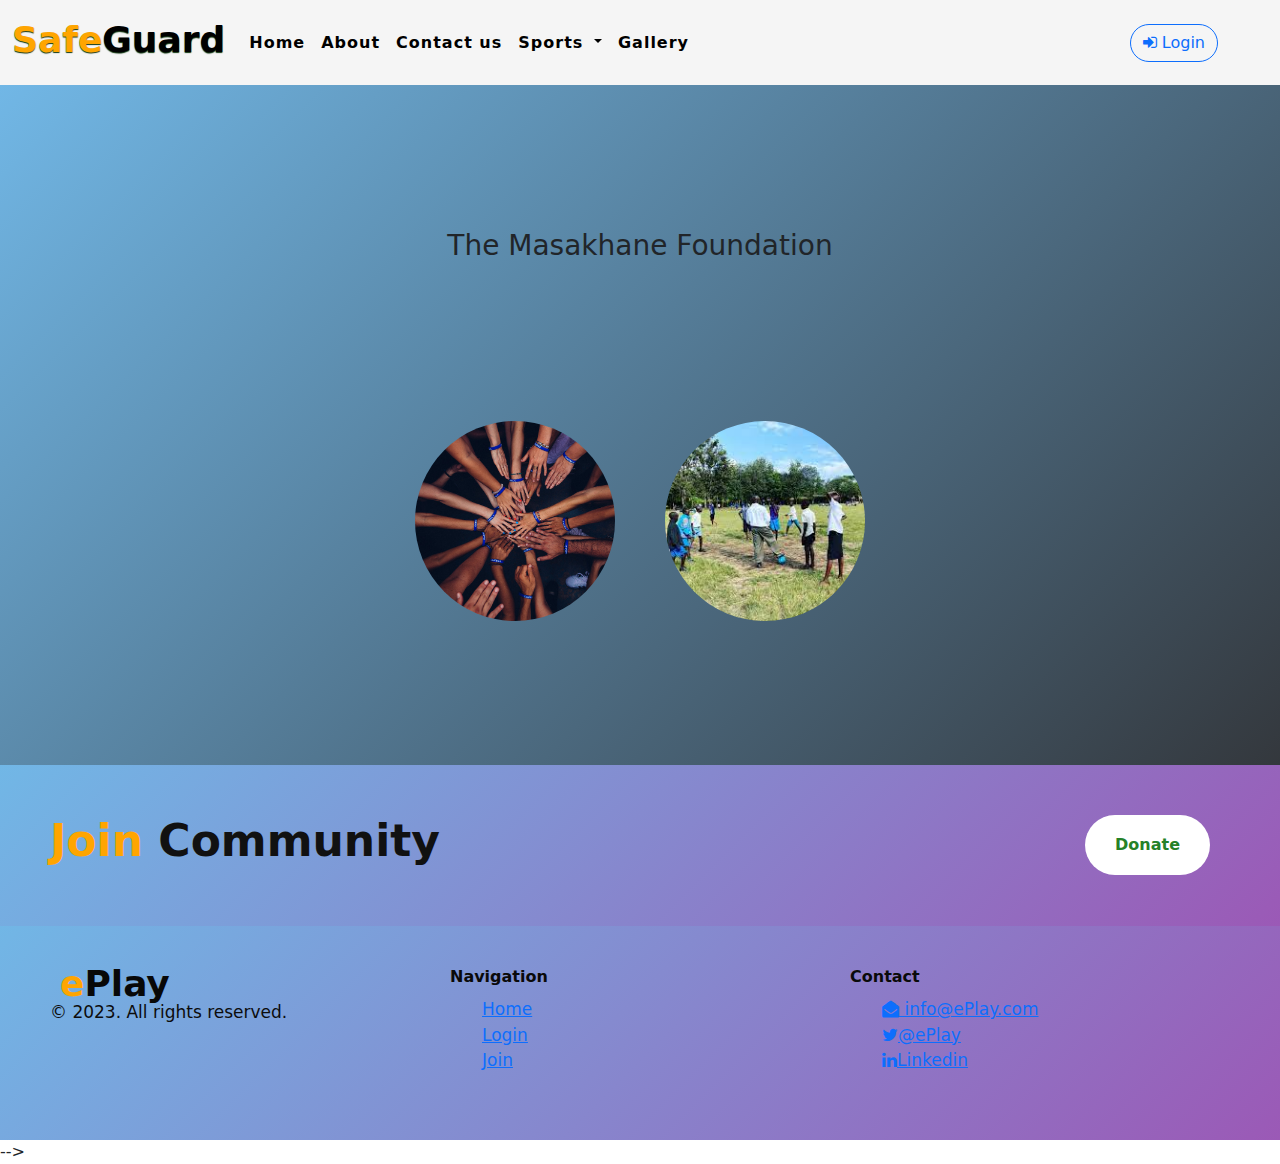
<file: index.html>
<!DOCTYPE html>
    <html lang="en">
<head>
    <meta charset="utf-8">
    <meta name="viewpoirt" content="width=device-width">
    <title>
        SafeGuard
    </title>
    <link rel="stylesheet" href="Style.css">
    <link src="loginpage.html">
    <link rel="stylesheet" href="https://cdnjs.cloudflare.com/ajax/libs/font-awesome/4.7.0/css/font-awesome.min.css">
    <link href="https://cdn.jsdelivr.net/npm/bootstrap@5.3.2/dist/css/bootstrap.min.css" rel="stylesheet">
    <link rel="preconnect" href="https://fonts.gstatic.com">
    <link href="https://fonts.googleapis.com/css2?family=Poppins:wght@100;300;400;600;800&display=swap" rel="stylesheet">
    <!--navbar start-->
    <nav class="navbar navbar-expand-lg " id="navbar">
        <div class="container-fluid">
          <a class="navbar-brand" href="index.html" id="logo"><span>Safe</span>Guard</a>
          <button class="navbar-toggler" type="button" data-bs-toggle="collapse" data-bs-target="#mynavbar">
            <span class="navbar-toggler-icon"></span>
          </button>
          <div class="collapse navbar-collapse" id="mynavbar">
            <ul class="navbar-nav me-auto">
              <li class="nav-item">
                <a class="nav-link active" href="index.html">Home</a>
              </li>
              <li class="nav-item">
                <a class="nav-link" href="About.html">About</a>
              </li>
              <li class="nav-item">
                <a class="nav-link" href="Contact.html">Contact us</a>
              </li>
              <li class="nav-item dropdown">
                <a class="nav-link dropdown-toggle"href="#"id="navbarDropdownMenuLink" role=" button" 
                data-bs-toggle="dropdown" aria-expanded="true">
                  Sports
                </a>
                   <ul class="dropdown-menu"aria-labelledby="navbarDropdownMenuLink">
                    <li><a class="dropdown-item"href="#">Football</a></li>
                    <li><a class="dropdown-item" href="#">Netball</a></li>
                    
                </ul>
             </li>
             <li class="nav-item">
              <a class="nav-link" href="Contact.html">Gallery</a>
            </li>
              
            </ul>
            <div class="d-flex justify-content-center ">            
              <a class="btn btn-outline-primary rounded-pill ms-2" class="fixed-element"href="loginpage.html" style="border-radius: 10%;">
                <i class="fa fa-sign-in"></i> Login</a>
            </div>
          </div> 
        </div>
      </nav>
    <!--navbar end-->
</head>
<body>
<!--home section start-->
<!--<form action="#">
  <div id="searchBarWrap">
  <div class="form-input">
    <input type="search" placeholder="Search sport">
    <button type="submit" class="search-btn"><i class='fa fa-search' ></i></button>
  </div>
  </div>
</form> -->
<div class="home">
    <h3 class="heading-1">The Masakhane Foundation</h3>
     <div class="rounded-image">
      <img src="./Frontend/background/image-asset-1.jpg" alt="shaking hands">
     
      <img src="./Frontend/background/image-asset-2.jpg" alt="shaking hands">
      </div>
      
  </section>
  
</div>
<!--breaking knews section end-->
<!--Home section end-->

<!--Footer start here-->
<footer class="footer">
  <div class="start-learning">
      <div class="footer-start">
          <div class="texts">
              <h2 class="section-title"><span>Join</span> Community</h2>
              <h3 class="section-sub-heading">
                  
              </h3>
          </div>
          <a href="Donate.js" class="button">
              <span class="label">Donate</span>
          </a>
      </div>
  </div>

  <div class="inner">
      <div class="column is-logo">
              <div class="logo">
                
              </div>
              <div class="logo-info">
                  <div class="text"><span>e</span><b>Play</b></div>
                  <span class="copyright">© 2023. All rights reserved.</span>
              </div>
          
      </div>
      <div class="column is-nav">
          <div class="column-title">Navigation</div>
          <ul>
              <li><a href="#">Home</a></li>
              <li><a href="login.html">Login</a></li>
              <li><a href="register.html">Join</a></li>
          </ul>
      </div>

      <div class="column is-nav">
          <div class="column-title">Contact</div>
          <ul>
              <li><a href="#"><i class="fa fa-envelope-open"></i> info@ePlay.com</a></li>
              <li><a href="#"><i class="fa fa-twitter"></i>@ePlay</a></li>
              <li><a href="#"><i class="fa fa-linkedin"></i>Linkedin</a></li>
          </ul>
          </ul>
      </div>
  </div>
</footer>
 -->
</body>
<script src="https://cdn.jsdelivr.net/npm/bootstrap@5.3.2/dist/js/bootstrap.bundle.min.js"></script>
<script src="App.js"></script>
 </html>
</file>
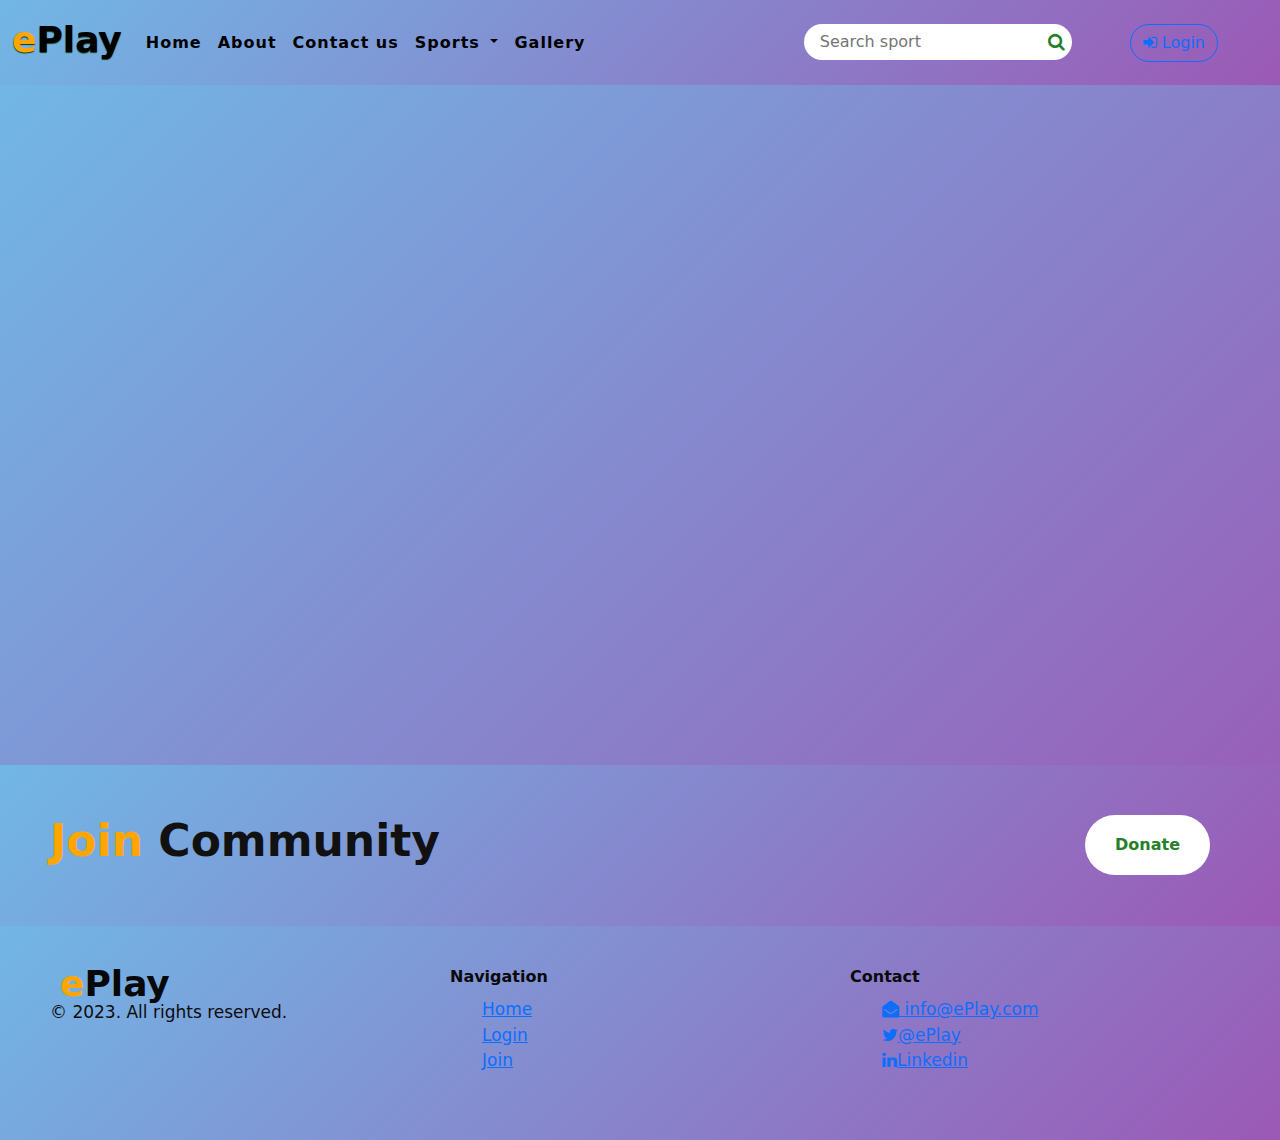
<file: Frontend/index.html>
<!DOCTYPE html>
    <html lang="en">
<head>
    <meta charset="utf-8">
    <meta name="viewpoirt" content="width=device-width">
    <title>
        ePlay
    </title>
    <link rel="stylesheet" href="Style.css">
    <link src="loginpage.html">
    <link rel="stylesheet" href="https://cdnjs.cloudflare.com/ajax/libs/font-awesome/4.7.0/css/font-awesome.min.css">
    <link href="https://cdn.jsdelivr.net/npm/bootstrap@5.3.2/dist/css/bootstrap.min.css" rel="stylesheet">
    <link rel="preconnect" href="https://fonts.gstatic.com">
    <link href="https://fonts.googleapis.com/css2?family=Poppins:wght@100;300;400;600;800&display=swap" rel="stylesheet">
    <!--navbar start-->
    <nav class="navbar navbar-expand-lg " id="navbar">
        <div class="container-fluid">
          <a class="navbar-brand" href="index.html" id="logo"><span>e</span>Play</a>
          <button class="navbar-toggler" type="button" data-bs-toggle="collapse" data-bs-target="#mynavbar">
            <span class="navbar-toggler-icon"></span>
          </button>
          <div class="collapse navbar-collapse" id="mynavbar">
            <ul class="navbar-nav me-auto">
              <li class="nav-item">
                <a class="nav-link active" href="index.html">Home</a>
              </li>
              <li class="nav-item">
                <a class="nav-link" href="About.html">About</a>
              </li>
              <li class="nav-item">
                <a class="nav-link" href="Contact.html">Contact us</a>
              </li>
              <li class="nav-item dropdown">
                <a class="nav-link dropdown-toggle"href="#"id="navbarDropdownMenuLink" role=" button" 
                data-bs-toggle="dropdown" aria-expanded="true">
                  Sports
                </a>
                   <ul class="dropdown-menu"aria-labelledby="navbarDropdownMenuLink">
                    <li><a class="dropdown-item"href="#">Football</a></li>
                    <li><a class="dropdown-item" href="#">Netball</a></li>
                    
                </ul>
             </li>
             <li class="nav-item">
              <a class="nav-link" href="Contact.html">Gallery</a>
            </li>
              
            </ul>
            <div class="d-flex justify-content-center ">
              <form action="#">
                <div class="form-input">
                  <input type="search" placeholder="Search sport">
                  <button type="submit" class="search-btn"><i class='fa fa-search' ></i></button>
                </div>
              </form>             
              <a class="btn btn-outline-primary rounded-pill ms-2" href="loginpage.html" style="border-radius: 10%;">
                <i class="fa fa-sign-in"></i> Login</a>
            </div>
          </div> 
        </div>
      </nav>
    <!--navbar end-->
</head>
<body>
<!--home section start-->
<div class="home">
    <!-- Scrolling ePlay Heading of the app--->
    <section class="section-1">
      
  </section>
  
</div>
<!--breaking knews section end-->
<!--Home section end-->

<!--Footer start here-->
<footer class="footer">
  <div class="start-learning">
      <div class="footer-start">
          <div class="texts">
              <h2 class="section-title"><span>Join</span> Community</h2>
              <h3 class="section-sub-heading">
                  
              </h3>
          </div>
          <a href="Donate.js" class="button">
              <span class="label">Donate</span>
          </a>
      </div>
  </div>

  <div class="inner">
      <div class="column is-logo">
              <div class="logo">
                
              </div>
              <div class="logo-info">
                  <div class="text"><span>e</span><b>Play</b></div>
                  <span class="copyright">© 2023. All rights reserved.</span>
              </div>
          
      </div>
      <div class="column is-nav">
          <div class="column-title">Navigation</div>
          <ul>
              <li><a href="#">Home</a></li>
              <li><a href="login.html">Login</a></li>
              <li><a href="register.html">Join</a></li>
          </ul>
      </div>

      <div class="column is-nav">
          <div class="column-title">Contact</div>
          <ul>
              <li><a href="#"><i class="fa fa-envelope-open"></i> info@ePlay.com</a></li>
              <li><a href="#"><i class="fa fa-twitter"></i>@ePlay</a></li>
              <li><a href="#"><i class="fa fa-linkedin"></i>Linkedin</a></li>
          </ul>
          </ul>
      </div>
  </div>
</footer>
<!--Footer end here-->
</body>
<script src="https://cdn.jsdelivr.net/npm/bootstrap@5.3.2/dist/js/bootstrap.bundle.min.js"></script>
<script src="App.js"></script>
 </html>
</file>
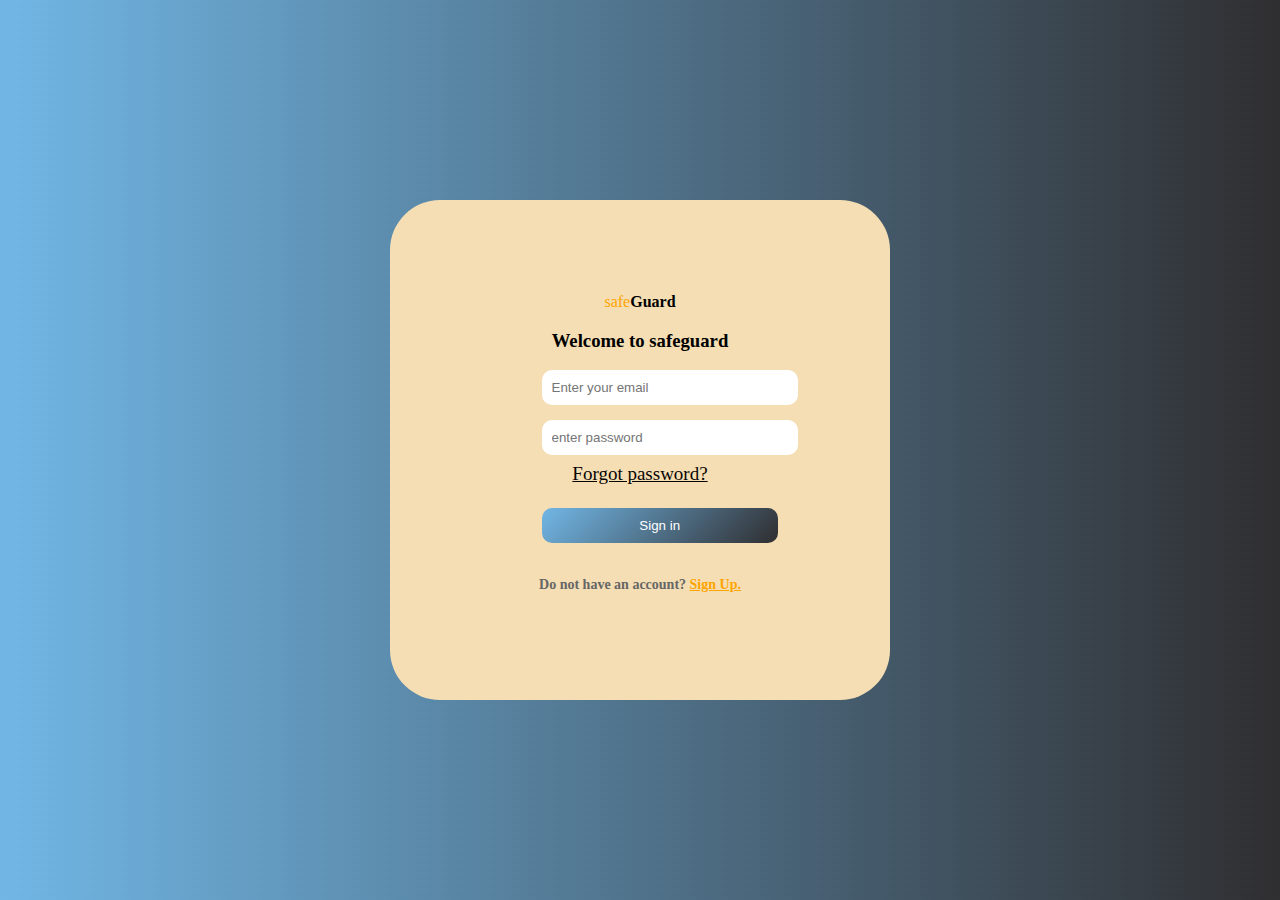
<file: loginpage.html>
<!DOCTYPE html>
<html lang="en">
<head>
	<meta charset="utf-8">
    <meta name="viewpoirt" content="width=device-width">
    <title>
        safeGuard
    </title>
	<link rel="stylesheet" href="login.css">
	<link href="register.html">
</head>
<body class="body">
	
<div class="wrapper">

	<div class="title">
		 <span>safe</span><b>Guard</b></div>
		<h3>Welcome to safeguard</h3>
	
	<div id="form-wrapper">
		<div class="input_field">
			<!---->
			<input type="text" placeholder="Enter your email" class="input" required>
		</div>
		<div class="input_field">
			
			<input type="password" class="input" placeholder="enter password">
			<a href="index.html" class="forgot">Forgot password?</a>
		</div>
		<div class="btn">
			<input type="submit" value="Sign in" class="sign_btn" href="index.html">
		</div>
		</div>
	<div class="create_act">
		<p><b>Do not have an account?</b> <a href="register.html">Sign Up.</a></p>
	</div>
</div>	
</body>
</html>
</file>
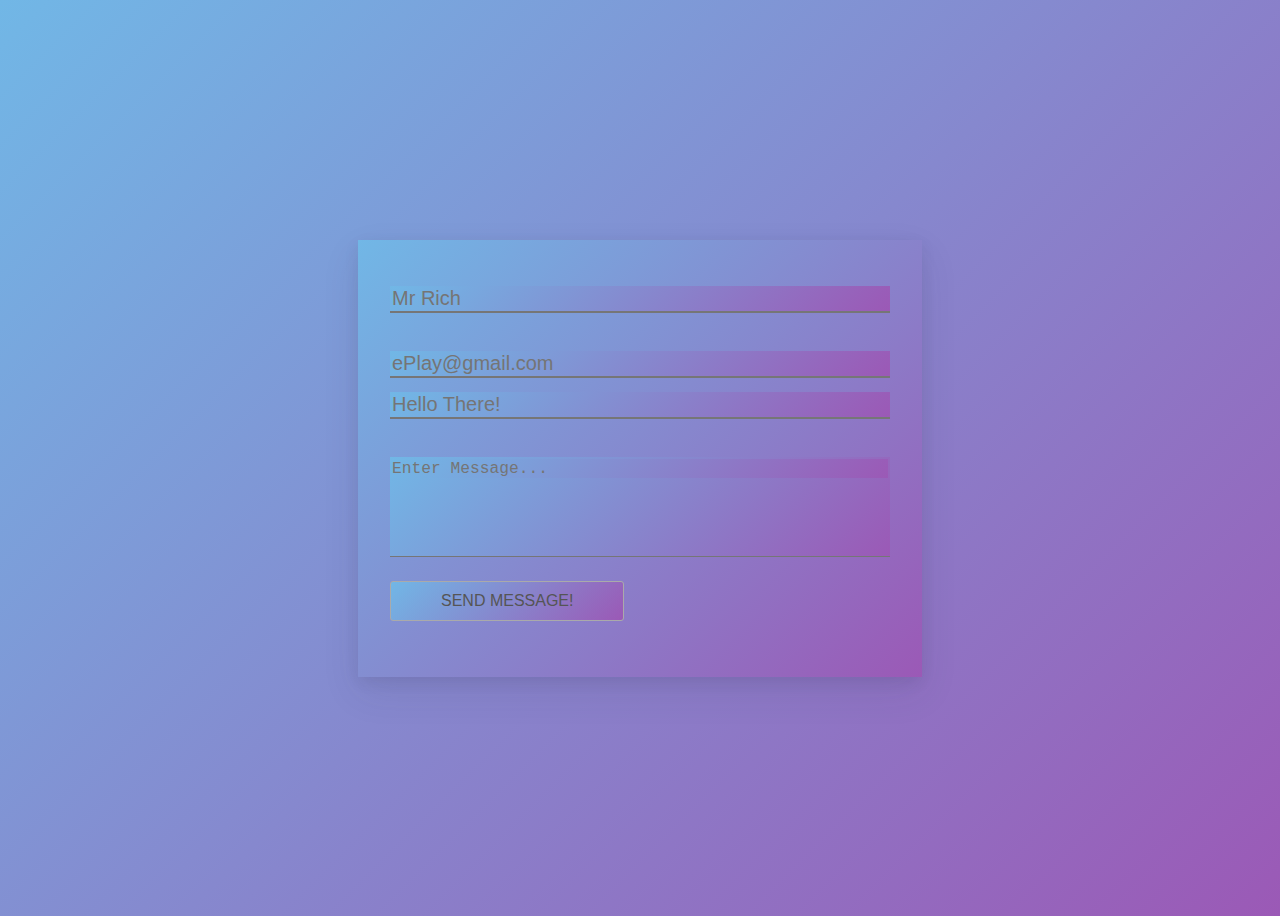
<file: Frontend/Contact.html>
<html lang="en">
<head>
    <meta charset="UTF-8">
    <meta name="viewport" content="width=device-width, initial-scale=1.0">
    <title>Document</title>
    <link rel="stylesheet" href="Contact.css" media="all">
    <script src="https://ajax.googleapis.com/ajax/libs/jquery/3.4.1/jquery.min.js"></script>    
    
</head>

<body>
    <div class="container">
     
            <div class="form-group">
                <label for="name" class="form-label">Your Name</label>
                <input type="text" class="form-control" id="name" name="name" placeholder="Mr Rich" tabindex="1" required>
            </div>
            <div class="form-group">
                <label for="email" class="form-label">Your Email</label>
                <input type="email" class="form-control" id="email" name="email" placeholder="ePlay@gmail.com" tabindex="2" required>

            <div class="form-group">
                <label for="subject" class="form-label">Subject</label>
                <input type="text" class="form-control" id="subject" name="subject" placeholder="Hello There!" tabindex="3" required>
            </div>
            <div class="form-group">
                <label for="message" class="form-label">Message</label>
                <textarea class="form-control" rows="5" cols="50" id="message" name="message" placeholder="Enter Message..." tabindex="4"></textarea>
            </div>
            <div>
                <button type="submit" class="btn">Send Message!</button>
            </div>
        </form>
    </div>
    <script>
    $(function() {
   
        $(".form-control").on('focus', function(){
    
            $(this).parents(".form-group").addClass('focused');
    
        });
    
        $(".form-control").on('blur', function(){
    
            $(this).parents(".form-group").removeClass('focused');
    
        });
    
    });
    </script>
</body>

</html>
</file>
<file: Style.css>
/* General styles */
*{
  margin:0;
  padding:0;
  box-sizing: border-box;
  text-decoration: none;
  list-style-type: none;
  scroll-behavior: smooth;
}
/* Default styles */
.rounded-image {
  display: flex;
  flex-direction: row;
  align-items: center;
  justify-content: space-around;
}

.rounded-image img {
  width: 200px; /* Adjust the width as needed */
  height: 200px; /* Set height to ensure the aspect ratio is maintained */
  object-fit: cover; /* Ensure the image covers the entire container */
  border-radius: 50%; /* Make the image fully circular */
}

/* Responsive styles */
@media screen and (max-width: 768px) {
  .rounded-image {
    flex-direction: column;
  }
  
  .rounded-image img {
    width: 150px; /* Adjust the width for smaller screens */
    height: 150px; /* Adjust the height accordingly */
    margin-bottom: 10px; /* Add some spacing between the images */
  }
}

                                                    
/* Navbar styles */
#navbar{
  background: whitesmoke/*linear-gradient(135deg, #71b7e6, #2f2e30);*/

  
}
.fixed-element{
  position:fixed;
}

#logo{
  font-size: 36px;                                                                            
  font-weight: 700;
  color:black;
  text-shadow: 0px 1px 1px rgb(18, 56, 17);
  margin-bottom: 5px;
}

#logo span{
  color:#ffa500;
}

#navbar .navbar-nav .nav-link{
  font-size:16px;
  font-weight: 550;
  color:black;
  letter-spacing: 1px;
  border-radius: 3px;
  transition:0.5s ease;
}

#navbar .navbar-nav .nav-link:hover{
  background-color: rgb(192, 187, 177);
  color:white;
  border-radius: 5px;
}

.navbar-toggler span{
  color:#dfdbd4;
}

#navbar form button{
  background:#fff;
  color:rgb(37, 129, 40);
}

.dropdown-toggle{
  background-color: #c9c3b9;
}
.d-flex > * {
  margin-right: 50px;
}

.form {
  max-width: 400px;
  width: 100%;
  margin-right: auto;
  padding:50px;
}
/*#searchBarWrap{
  display:flex;
  justify-content: center;

}
.form-input {
  display: flex;
  align-items: center;
  height: 36px;
  padding:0px;
}
.form-input input {
  flex-grow: 1;
  padding: 0 16px;
  height: 100%;
  border: 1px;
  background-color: #fff;
  border-radius: 36px 0 0 36px;
  outline: none;
  width: 100%;
  color: var(--dark);
}
 .form-input button {
  width: 36px;
  height: 100%;
  display: flex;
  justify-content: center;
  align-items: center;
  background: var(--blue);
  color: rgb(37, 129, 40);
  font-size: 18px;
  border: none;
  outline: none;
  border-radius: 0 50px 50px 0;
  cursor: pointer;
}*/

/*navbar ends here*/

/* Home section styles */
.home{
  width:100%;
  height:100vh;
  background: linear-gradient(135deg, #71b7e6, #2f2e30);
  /*background-image: url('./background/sport.jpg');*/
  background-repeat: no-repeat;
  height: calc(100vh - 70px);
  background-size: cover;
  align-content: space-evenly;
  text-align: center;
}
.heading-1{
  position: relative;
  text-align: center;
  padding:0px 50px;
}


.rounded-image{
  width:500px;
  height: 500px;
  border-radius: 50%;
  overflow:hidden;
  margin:block;
  margin-right: auto;
  margin-left: auto;
  
  
}

/* Style scrolling heading text */
/* Add CSS for the scrolling text animation */
.scrolling-text {
white-space: nowrap;
overflow: hidden;
animation: scrollText 20s linear infinite;
}

/* Define the animation keyframes */
@keyframes scrollText {
0% {
    transform: translateX(100%);
}

100% {
    transform: translateX(-100%);
}
}
.section-1{

width: 100vw;
height: 95vh;
display: flex;
justify-content: center;
align-items: center;
}

.section-1 p{
color:#0c0c0c;
font-size: 3rem;
font-weight: 700;
text-shadow: 0 0 10px rgb(207, 141, 141);
width: 90%;
text-align: center;
}




.content h2 {
  font-size: 36px;
  font-weight: bold;
  margin-bottom: 10px;
}

.content h4 {
  font-size: 24px;
  margin-bottom: 10px;
}
.content h4 span {
  color: orange;
  font-size: larger;
  font-weight: bold;
}

.content p {
  font-size: 16px;
  line-height: 1.5;
  margin-bottom: 10px;
}

/*Home section ends here*/

/*Footer starts here*/
.footer {
  display: block;
  width: 100%;
  bottom: 0;
  position: relative;
  background: linear-gradient(135deg, #71b7e6, #9b59b6);
  padding:  50px 25px;
       
}
.footer-start {
  display: flex;
  position:relative;
  align-items: center;
  justify-content: space-between;
  margin: auto;
  padding: 50px 50px;
  background: linear-gradient(135deg, #71b7e6, #9b59b6);
 
}
.start-learning {
  position: absolute;
  left: 0;
  right: 0;
  top: -150px;
}
.footer .inner {
  display: flex;
  align-items: self-start;
  justify-content: space-between;
  column-gap: 20px;
  row-gap: 20px;
  max-width: 1180px;
  margin: auto;
  text-align: left;
}
.text span{
color:orange;
}
.section-title span{
color:orange;
}
.logo-info {
  text-align: left;
  line-height: 20px;
}
.text {
  font-size: 36px;
  line-height: 17px;
  color: #080808;
  padding:10px;
  font-weight: 600;
}
.copyright {
  color: #0c0c0c;
  font-size: 17px;
  line-height: 15px;
}
.footer .column {
  width: 100%;
  font-size: 17px;
  text-align: left;
}
.footer .column .column-title {
  font-weight: 700;
  font-size: 16px;
  margin-bottom: 0.5em;
  color: #0a0a0a;
}
.footer .column .column-title:not(:first-child) {
  margin-top: 1em;
}
.illustration {
  left: 8%;
  position: absolute;
  top: -28px;
}
a.button {
  display: inline-flex;
  position: relative;
  height: 60px;
  margin-right: 20px;
  flex-direction: row;
  align-items: center;
  overflow: hidden;
  background: #fff;
  color: rgb(37, 129, 40);
  border-radius: 36px;
  font-size: 16px;
  font-weight: 700;
  padding: 0 30px;
  text-decoration: unset;
  box-shadow: 0px 24px 74pxrgb(37, 129, 40);
}
.section-title {
  font-size: 44px;
  font-weight: 700;
  color: #111111;
}
.section-sub-heading {
  font-size: 22px;
  font-weight: 400;
  color: #050505;
}
.section-sub-heading span {
  opacity: 0.6;
}
.section-sub-heading strong {
  font-weight: 600;
}
@media only screen and (max-width: 990px) and (min-width: 200px) {
  body {
      height: 200vh;
      overflow-y: scroll;
      overflow-x: hidden;
  }
  .footer .inner {
      display: grid;
      grid-template-columns: repeat(auto-fit, minmax(200px, 1fr));
  }
  .start-learning {
      position: unset;
  }
  .footer-start {
      width: 100%;
      display: block;
      padding: 30px 20px;
      margin: 30px 0;
  }
  .section-title {
      font-size: 30px;
  }
  .section-sub-heading {
      font-size: 25px;
  }
  footer.footer {
      padding-top: 5px;
  }
  a.button {
      height: 50px;
      margin-top: 10px;
  }
  .column.is-logo {
      order: 4;
  }
}
/*Footer ends here*/
</file>
<file: Frontend/Style.css>
/* General styles */
*{
  margin:0;
  padding:0;
  box-sizing: border-box;
  text-decoration: none;
  list-style-type: none;
  scroll-behavior: smooth;
}

/* Navbar styles */
#navbar{
  background: linear-gradient(135deg, #71b7e6, #9b59b6);
  
}

#logo{
  font-size: 36px;
  font-weight: 700;
  color:black;
  text-shadow: 0px 1px 1px rgb(18, 56, 17);
  margin-bottom: 5px;
}

#logo span{
  color:#ffa500;
}

#navbar .navbar-nav .nav-link{
  font-size:16px;
  font-weight: 550;
  color:black;
  letter-spacing: 1px;
  border-radius: 3px;
  transition:0.5s ease;
}

#navbar .navbar-nav .nav-link:hover{
  background-color: orange;
  color:white;
  border-radius: 5px;
}

.navbar-toggler span{
  color:#ffa500;
}

#navbar form button{
  background:#fff;
  color:rgb(37, 129, 40);
}

.dropdown-toggle{
  background-color: #ffa500;
}
.d-flex > * {
  margin-right: 50px;
}

.form {
  max-width: 400px;
  width: 100%;
  margin-right: auto;
}
.form-input {
  display: flex;
  align-items: center;
  height: 36px;
  padding:0px;
}
.form-input input {
  flex-grow: 1;
  padding: 0 16px;
  height: 100%;
  border: 1px;
  background-color: #fff;
  border-radius: 36px 0 0 36px;
  outline: none;
  width: 100%;
  color: var(--dark);
}
 .form-input button {
  width: 36px;
  height: 100%;
  display: flex;
  justify-content: center;
  align-items: center;
  background: var(--blue);
  color: rgb(37, 129, 40);
  font-size: 18px;
  border: none;
  outline: none;
  border-radius: 0 50px 50px 0;
  cursor: pointer;
}
/*navbar ends here*/

/* Home section styles */
.home{
  width:100%;
  height:90vh;
  background: linear-gradient(135deg, #71b7e6, #9b59b6);
  /*background-image: url('./background/sport.jpg');*/
  background-repeat: no-repeat;
  height: calc(100vh - 70px);
  background-size: cover;
}
/* Style scrolling heading text */
/* Add CSS for the scrolling text animation */
.scrolling-text {
white-space: nowrap;
overflow: hidden;
animation: scrollText 20s linear infinite;
}

/* Define the animation keyframes */
@keyframes scrollText {
0% {
    transform: translateX(100%);
}

100% {
    transform: translateX(-100%);
}
}
.section-1{

width: 100vw;
height: 95vh;
display: flex;
justify-content: center;
align-items: center;
}

.section-1 p{
color:#0c0c0c;
font-size: 3rem;
font-weight: 700;
text-shadow: 0 0 10px rgb(207, 141, 141);
width: 90%;
text-align: center;
}




.content h2 {
  font-size: 36px;
  font-weight: bold;
  margin-bottom: 10px;
}

.content h4 {
  font-size: 24px;
  margin-bottom: 10px;
}
.content h4 span {
  color: orange;
  font-size: larger;
  font-weight: bold;
}

.content p {
  font-size: 16px;
  line-height: 1.5;
  margin-bottom: 10px;
}

/*Home section ends here*/

/*Footer starts here*/
.footer {
  display: block;
  width: 100%;
  bottom: 0;
  position: relative;
  background: linear-gradient(135deg, #71b7e6, #9b59b6);
  padding:  50px 25px;
       
}
.footer-start {
  display: flex;
  position:relative;
  align-items: center;
  justify-content: space-between;
  margin: auto;
  padding: 50px 50px;
  background: linear-gradient(135deg, #71b7e6, #9b59b6);
 
}
.start-learning {
  position: absolute;
  left: 0;
  right: 0;
  top: -150px;
}
.footer .inner {
  display: flex;
  align-items: self-start;
  justify-content: space-between;
  column-gap: 20px;
  row-gap: 20px;
  max-width: 1180px;
  margin: auto;
  text-align: left;
}
.text span{
color:orange;
}
.section-title span{
color:orange;
}
.logo-info {
  text-align: left;
  line-height: 20px;
}
.text {
  font-size: 36px;
  line-height: 17px;
  color: #080808;
  padding:10px;
  font-weight: 600;
}
.copyright {
  color: #0c0c0c;
  font-size: 17px;
  line-height: 15px;
}
.footer .column {
  width: 100%;
  font-size: 17px;
  text-align: left;
}
.footer .column .column-title {
  font-weight: 700;
  font-size: 16px;
  margin-bottom: 0.5em;
  color: #0a0a0a;
}
.footer .column .column-title:not(:first-child) {
  margin-top: 1em;
}
.illustration {
  left: 8%;
  position: absolute;
  top: -28px;
}
a.button {
  display: inline-flex;
  position: relative;
  height: 60px;
  margin-right: 20px;
  flex-direction: row;
  align-items: center;
  overflow: hidden;
  background: #fff;
  color: rgb(37, 129, 40);
  border-radius: 36px;
  font-size: 16px;
  font-weight: 700;
  padding: 0 30px;
  text-decoration: unset;
  box-shadow: 0px 24px 74pxrgb(37, 129, 40);
}
.section-title {
  font-size: 44px;
  font-weight: 700;
  color: #111111;
}
.section-sub-heading {
  font-size: 22px;
  font-weight: 400;
  color: #050505;
}
.section-sub-heading span {
  opacity: 0.6;
}
.section-sub-heading strong {
  font-weight: 600;
}
@media only screen and (max-width: 990px) and (min-width: 200px) {
  body {
      height: 200vh;
      overflow-y: scroll;
      overflow-x: hidden;
  }
  .footer .inner {
      display: grid;
      grid-template-columns: repeat(auto-fit, minmax(200px, 1fr));
  }
  .start-learning {
      position: unset;
  }
  .footer-start {
      width: 100%;
      display: block;
      padding: 30px 20px;
      margin: 30px 0;
  }
  .section-title {
      font-size: 30px;
  }
  .section-sub-heading {
      font-size: 25px;
  }
  footer.footer {
      padding-top: 5px;
  }
  a.button {
      height: 50px;
      margin-top: 10px;
  }
  .column.is-logo {
      order: 4;
  }
}
/*Footer ends here*/
</file>
<file: login.css>
@import url('https://fonts.googleapis.com/css2?family=Poppins:wght@200;300;400;500;600;700&display=swap');;

*{
	margin: 0;
	padding: 0;
	box-sizing: border-box;
	list-style: none;
	text-decoration: none;
	outline: none;
	font-family: 'Open Sans', sans-serif;
}
.body{
	background: linear-gradient(135deg, #71b7e6, #2f2e30);
	
}
.form-wrapper {
	margin-top: 20px;
	
  }
  
  .input_field {
	margin-bottom: 15px;
	
  }
  
  .input_field label {
	display: block;
	font-size: 14px;
	margin-bottom: 5px;
  }
  
  .input_field input {
	width: 120%;
	padding: 10px;
	border: 1px ;
	border-radius: 10px;
  }
  
  .forgot {
	display: block;
	font-size: 19px;
	color: #080505;
	margin-top: 5px;
	text-align: center;
	border-radius: 10px;
	padding: 3px;
	content: left;
  }
  
  .btn {
	margin-top: 20px;
  }
  
  .sign_btn {
	width: 120%;
	padding: 10px 20px;
	background: linear-gradient(135deg, #71b7e6, #2f2e30);
	color: #fff;
	border: none;
	border-radius: 10px;
	cursor: pointer;
  }
  
.title p {
	font-size: 24px;
	font-weight: bold;
	margin-bottom: 10px;
	display: flex;
	align-items: center;
  }
  .title span{
	color:orange;
  }
  .create_act {
	margin-top: 20px;
	text-align: center;
  }
  
  .create_act p {
	font-size: 14px;
	color: #666;
  }
  
  .create_act a {
	color: orange;
	font-weight: bold;
  }
  
  .wrapper{
	display:flex;
	justify-content: center;
	align-items: center;
	flex-direction: column;
	border-radius: 50px;
	height: 500px;
	width:500px;
    position: absolute;
	background-color: wheat;
    top: 50%;
    left: 50%;
    transform: translate(-50%, -50%);
	content: fixed;
  }
</file>
<file: Frontend/Contact.css>
:root{
  --font-color:#555;
  --font-hover-color: rgb(37, 129, 40)
}
body{
  display:flex;
  justify-content:center;
  align-items:center;
  height:100vh;
  font-family:"Raleway", sans-serif;
  background: linear-gradient(135deg, #71b7e6, #9b59b6);
}

.container{
  width:500px;
  box-shadow: 0 15px 35px rgba(50,50,93,.1),0 5px 15px rgba(0,0,0,.07);
  padding:2em;
  background: linear-gradient(135deg, #71b7e6, #9b59b6);
}
.form-group{
  margin-bottom:1.5em;
  transition:all .3s;
}
.form-label{
  font-size:.75em;
  color:var(--font-color);
  display:block;
  opacity:0;
  transition: all .3s;
  transform:translateX(-50px);
}
.form-control{
  box-shadow:none;
  border-radius:0;
  background: linear-gradient(135deg, #71b7e6, #9b59b6);
  border-style:none none solid none;
  width:100%;
  font-size:1.25em;
  transition:all .6s;
}
.form-control::placeholder{
  background: linear-gradient(135deg, #71b7e6, #9b59b6);
}
.form-control:focus{
  box-shadow:none;
  border-color:var(--font-hover-color);
  outline:none;
}
.form-group:focus-within{
  transform:scale(1.1,1.1);
}

.form-control:invalid:focus{
  border-color:red;
}
.form-control:valid:focus{
  border-color:green;
}

.btn{
  background: linear-gradient(135deg, #71b7e6, #9b59b6);
  border:1px solid #aaa;
  border-radius:3px;
  color:var(--font-color);
  font-size:1em;
  padding:10 50px;
  text-transform:uppercase;
}
.btn:hover{
  border-color:var(--font-hover-color);
  color:var(--font-hover-color);
}
textarea{
  resize:none;
}



.focused > .form-label{
  opacity:1;
  transform:translateX(0px);

}
</file>
